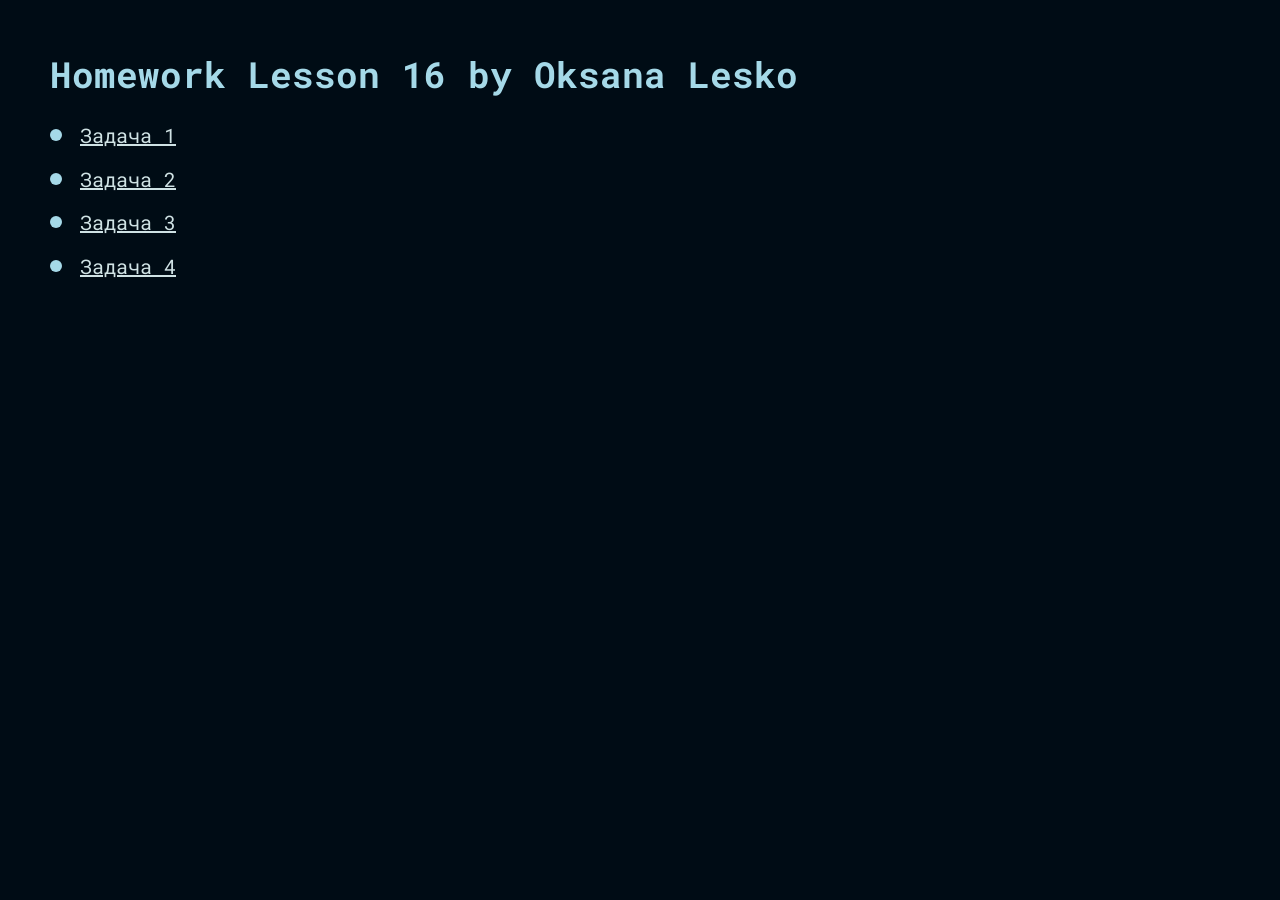
<file: index.html>
<!DOCTYPE html>
<html lang="en">
	<head>
		<meta charset="UTF-8" />
		<meta name="viewport" content="width=device-width, initial-scale=1.0" />
		<title>Lesson 16 Homework</title>
		<link rel="stylesheet" href="css/style.css" />
		<script src="js/script.js"></script>
	</head>
	<body>
		<h1 class="main-title">Homework Lesson 16 by Oksana Lesko</h1>
		<ul class="tasks-list">
			<!-- <li class="task-item">
				<a href="./task_-02/index.html" class="task-link">Задача -2</a>
			</li>
			<li class="task-item">
				<a href="./task_-01/index.html" class="task-link">Задача -1</a>
			</li> -->
			<!-- <li class="task-item">
				<a disabled href="./task_00/index.html" class="task-link">Задача 0</a>
			</li> -->
			<li class="task-item">
				<a href="./task_01/index.html" class="task-link">Задача 1</a>
			</li>
			<li class="task-item">
				<a href="./task_02/index.html" class="task-link">Задача 2</a>
			</li>
			<li class="task-item">
				<a href="./task_03/index.html" class="task-link">Задача 3</a>
			</li>
			<li class="task-item">
				<a href="./task_04/index.html" class="task-link">Задача 4</a>
			</li>
			<!-- <li class="task-item">
				<a href="./task_05/index.html" class="task-link">Задача 5</a>
			</li> -->
			<!-- <li class="task-item">
				<a href="./task_06/index.html" class="task-link">Задача 6</a>
			</li> -->
			<!-- <li class="task-item">
				<a href="./task_07/index.html" class="task-link">Задача 7</a>
			</li>
			<li class="task-item">
				<a href="./task_08/index.html" class="task-link">Задача 8</a>
			</li>
			<li class="task-item">
				<a disabled href="./task_09/index.html" class="task-link">Задача 9</a>
			</li>
			<li class="task-item">
				<a href="./task_10/index.html" class="task-link">Задача 10</a>
			</li>
			<li class="task-item">
				<a disabled href="./task_11/index.html" class="task-link">Задача 11</a>
			</li>
			<li class="task-item">
				<a disabled href="./task_12/index.html" class="task-link">Задача 12</a>
			</li>
			<li class="task-item">
				<a disabled href="./task_13/index.html" class="task-link">Задача 13</a>
			</li>
			<li class="task-item">
				<a href="./task_14/index.html" class="task-link">Задача 14</a>
			</li>
			<li class="task-item">
				<a href="./task_15/index.html" class="task-link">Задача 15</a>
			</li>
			<li class="task-item">
				<a href="./task_16/index.html" class="task-link">Задача 16</a>
			</li> -->
		</ul>
	</body>
</html>
</file>
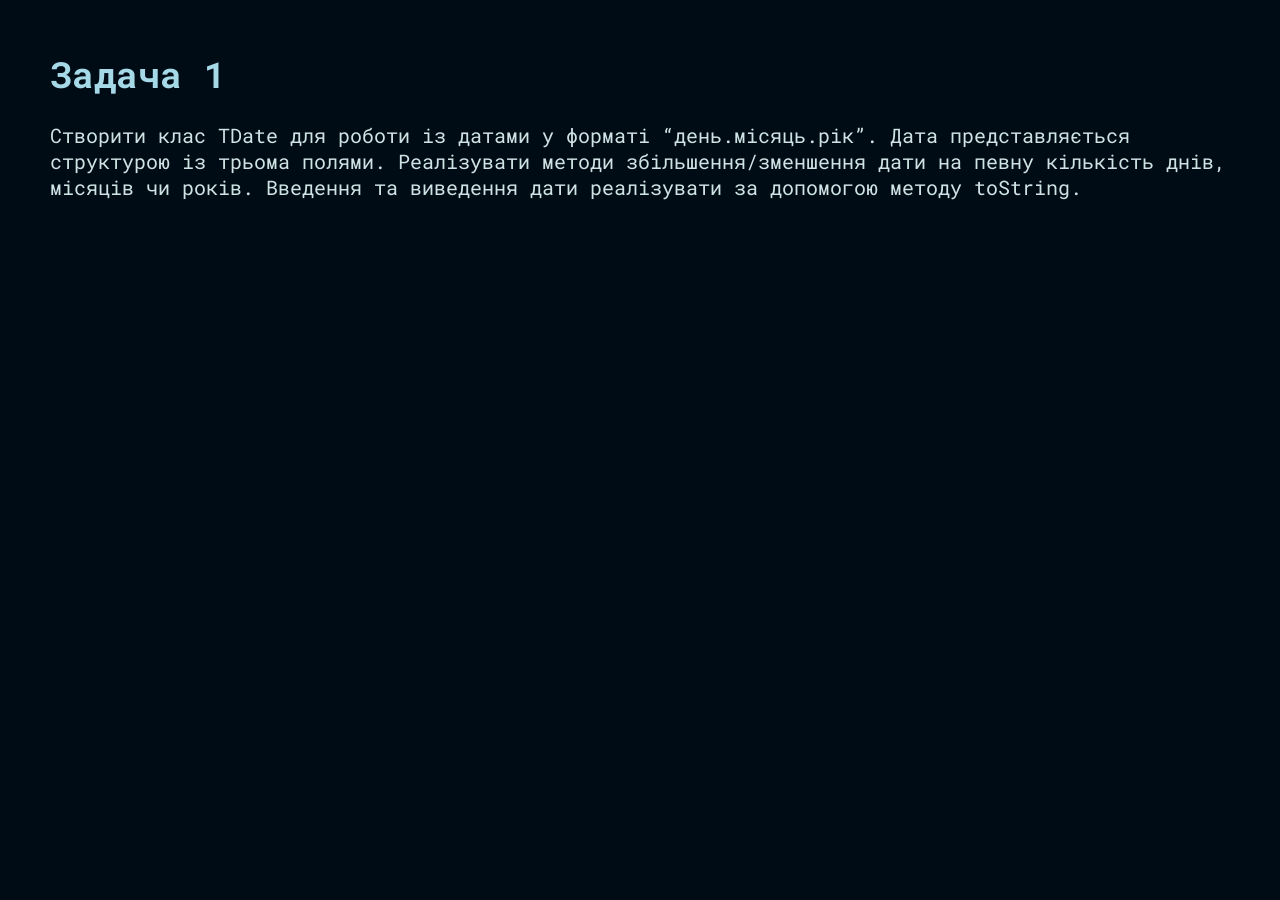
<file: task_01/index.html>
<!DOCTYPE html>
<html lang="en">
	<head>
		<meta charset="UTF-8" />
		<meta name="viewport" content="width=device-width, initial-scale=1.0" />
		<title>Task 1</title>
		<link rel="stylesheet" href="../css/style.css" />
		<script src="./js/task1.js"></script>
	</head>
	<body>
		<h1 class="main-title">Задача 1</h1>
		<p>Створити клас TDate для роботи із датами у форматі “день.місяць.рік”. Дата представляється структурою із трьома полями. Реалізувати методи збільшення/зменшення дати на певну кількість днів, місяців чи років. Введення та виведення дати реалізувати за допомогою методу  toString.</p>
	</body>
</html>
</file>
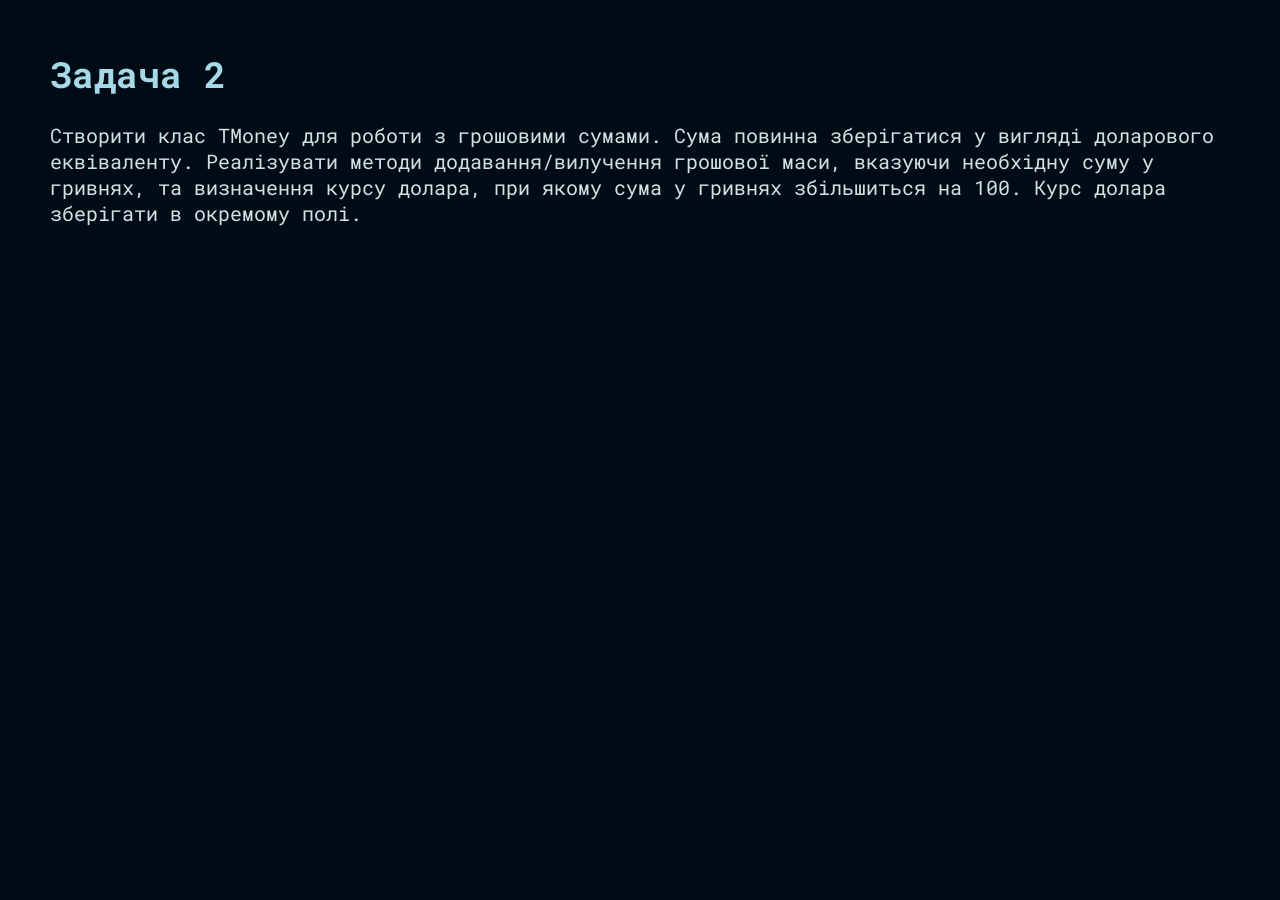
<file: task_02/index.html>
<!DOCTYPE html>
<html lang="en">
	<head>
		<meta charset="UTF-8" />
		<meta name="viewport" content="width=device-width, initial-scale=1.0" />
		<title>Task 2</title>
		<link rel="stylesheet" href="../css/style.css" />
		<script src="./js/task2.js"></script>
	</head>
	<body>
		<h1 class="main-title">Задача 2</h1>
		<p>Створити клас TMoney для роботи з грошовими сумами. Сума повинна зберігатися у вигляді доларового еквіваленту. Реалізувати методи додавання/вилучення грошової маси, вказуючи необхідну суму у гривнях, та визначення курсу долара, при якому сума у гривнях збільшиться на 100. Курс долара зберігати в окремому полі.</p>
	</body>
</html>
</file>
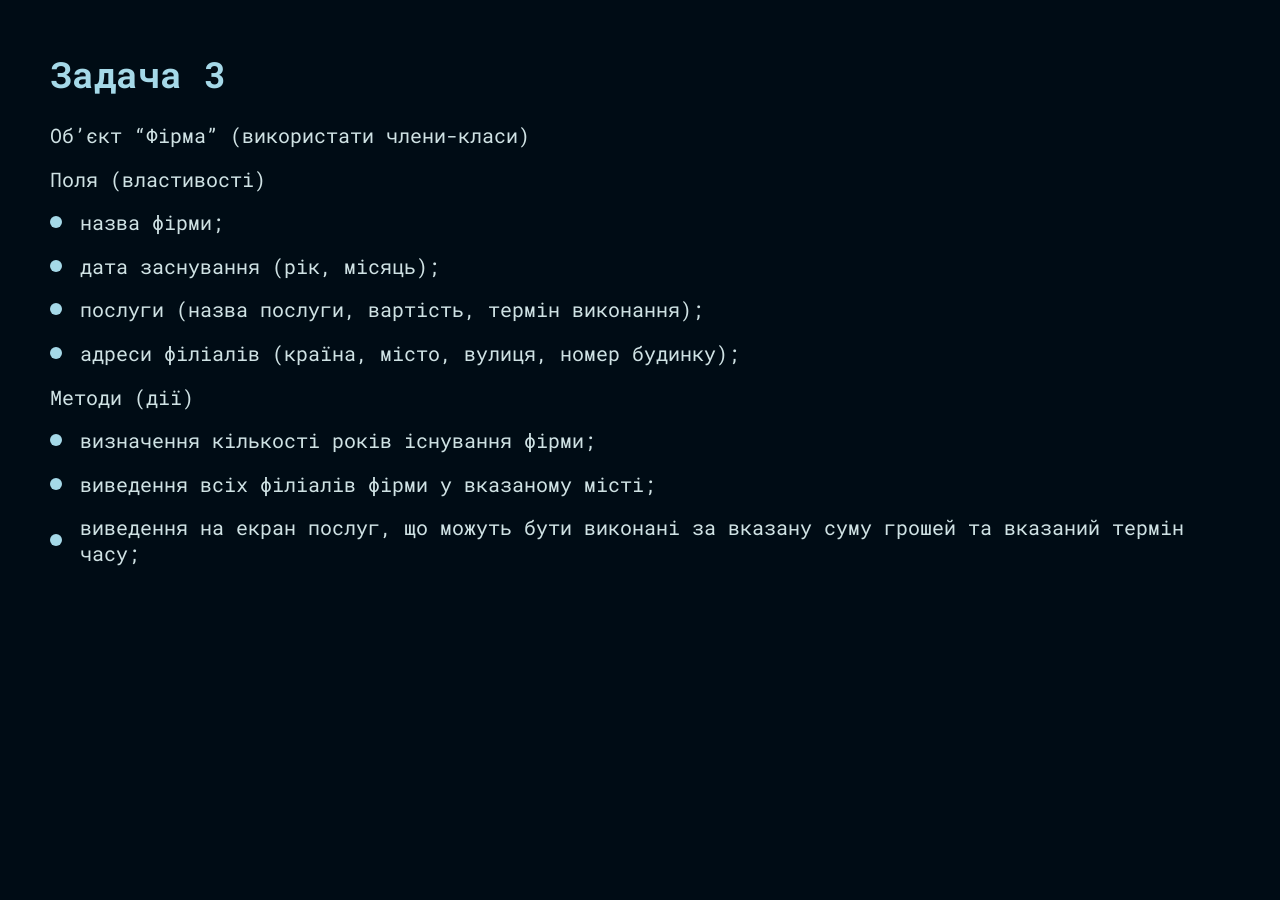
<file: task_03/index.html>
<!DOCTYPE html>
<html lang="en">
	<head>
		<meta charset="UTF-8" />
		<meta name="viewport" content="width=device-width, initial-scale=1.0" />
		<title>Task 3</title>
		<link rel="stylesheet" href="../css/style.css" />
		<script src="./js/task3.js"></script>
	</head>
	<body>
		<h1 class="main-title">Задача 3</h1>
		<p>Об’єкт “Фірма” (використати члени-класи)</p>
		<p>Поля (властивості)</p>
		<ul class="task-list">
			<li class="task-item">назва фірми;</li>
			<li class="task-item">дата заснування (рік, місяць);</li>
			<li class="task-item">послуги (назва послуги, вартість, термін виконання);</li>
			<li class="task-item">адреси філіалів (країна, місто, вулиця, номер будинку);</li>
		</ul>
		<p>Методи (дії)</p>
		<ul class="task-list">
			<li class="task-item">
				визначення кількості років існування фірми;
			</li>
			<li class="task-item">виведення всіх філіалів фірми у вказаному місті;</li>
			<li class="task-item">виведення на екран послуг, що можуть бути виконані за вказану суму грошей та вказаний термін часу;</li>
		</ul>
	</body>
</html>
</file>
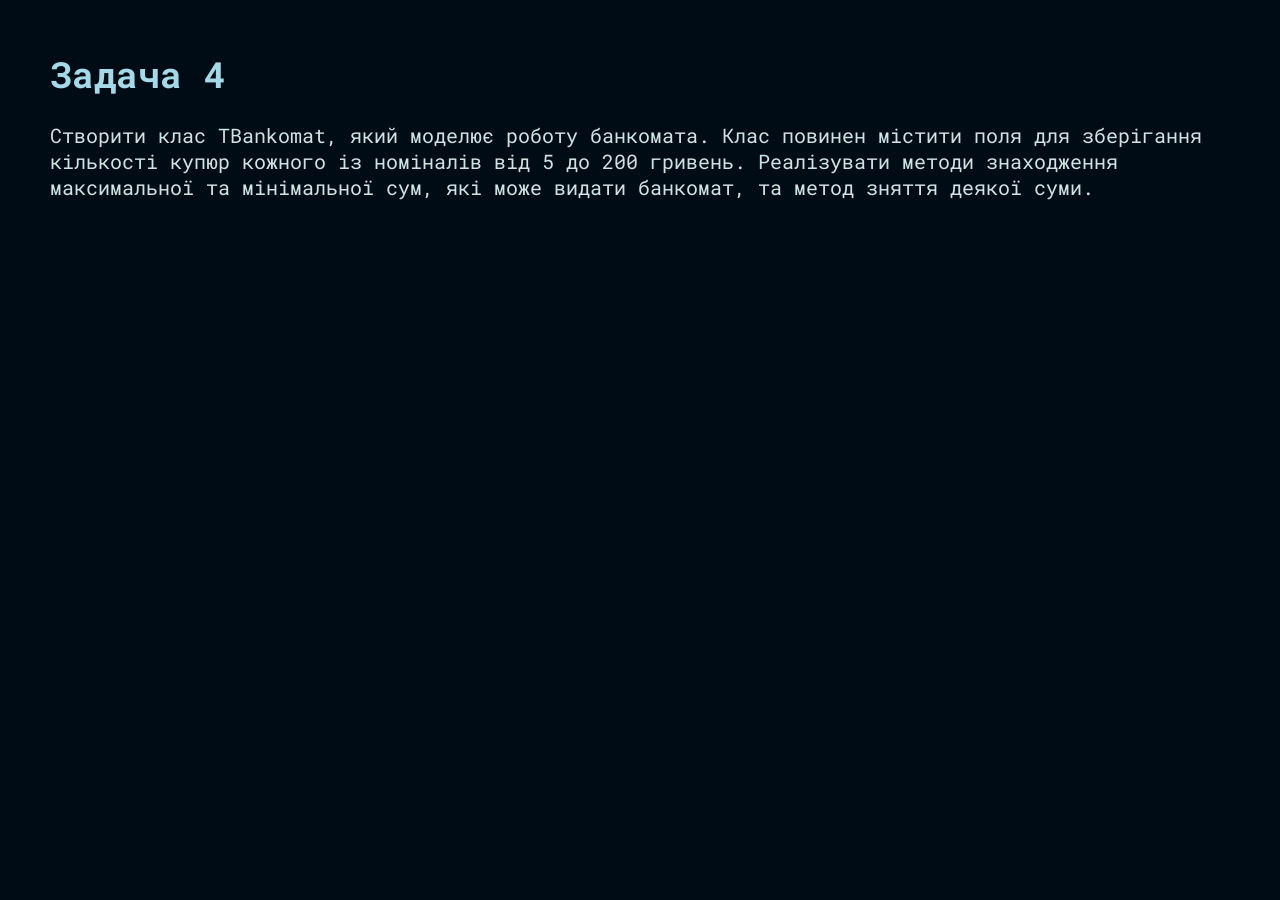
<file: task_04/index.html>
<!DOCTYPE html>
<html lang="en">
	<head>
		<meta charset="UTF-8" />
		<meta name="viewport" content="width=device-width, initial-scale=1.0" />
		<title>Task 4</title>
		<link rel="stylesheet" href="../css/style.css" />
		<script src="./js/task4.js"></script>
	</head>
	<body>
		<h1 class="main-title">Задача 4</h1>
		<p>Створити клас TBankomat, який моделює роботу банкомата. Клас повинен містити поля для зберігання кількості купюр кожного із номіналів від 5 до 200 гривень. Реалізувати методи знаходження максимальної та мінімальної сум, які може видати банкомат, та метод зняття деякої суми.</p>
	</body>
</html>
</file>
<file: css/style.css>
@import url('https://fonts.googleapis.com/css?family=Roboto+Mono:regular,700&display=swap');
* {
   margin: 0;
   padding: 0;
   box-sizing: border-box;
}
ul,
li {
   list-style: none;
}
table {
   margin-block-end: 1.5rem;
}
hr {
   inline-size: 50%;
   background-color: #a5d9e8;
   color: #a5d9e8;
   margin-block-end: 1.5rem;
}
img {
   vertical-align: top;
   block-size: 4.375rem;
   inline-size: 4.375rem;
   margin-block-end: .9375rem;
   margin-inline-end: .9375rem;
}
img.image-ban {
   block-size: auto;
   inline-size: 18.75rem;
   object-fit: contain;
   aspect-ratio: 1483 / 809;
}
body {
   font-family: 'Roboto Mono', sans-serif;
   background-color: #000c15;
   color: #cfe2e4;
   font-size: 1.25rem;
   padding: 3.125rem;
   a {
      color: inherit;
   }
   a[disabled] {
      opacity: 0.3;
      pointer-events: none;
   }
   p {
      margin-block-end: 1.1rem;
   }
   h1,
   h2 {
      color: #a5d9e8;
      margin-block-end: 1.5rem;
   }
}
div:not(:last-child) {
   margin-block-end: 1.875rem;
}
.container {
   inline-size: 100%;
   padding: 1.25rem;
   border-radius: .75rem;
   background-color: #082d49;
   margin-block-end: 2.5rem;
}
.main-title {
   font-size: 2.25rem;
}
.second-title {
   font-size: 1.75rem;
}
.tasks-list {
}
.task-item {
   position: relative;
   margin-block-end: 17.6px;
   padding-inline-start: 1.875rem;
}
.task-item::after {
   content: '';
   position: absolute;
   width: .75rem;
   height: .75rem;
   border-radius: 50%;
   top: 50%;
   transform: translateY(-50%);
   left: 0;
   background-color: #a5d9e8;
}
.task-link {
   transition: color 0.5s;
}
.task-link:hover {
   color: #a5d9e8;
}
.button {
   display: inline-flex;
   align-items: center;
   justify-content: center;
   color: #000c15;
   border-radius: .625rem;
   block-size: 4.5rem;
   inline-size: 10.25rem;
   font-size: 1.5rem;
   font-weight: 600;
   letter-spacing: 0.2em;
   background-color: #a5d9e8;
   cursor: pointer;
   border: none;
   transition:
      transform 0.5s,
      box-shadow 0.5s;
   margin-block-end: 1.5rem;
}
.button:hover {
   transform: translate(.125rem, .1875rem);
   box-shadow: .625rem .625rem 1.25rem -0.5rem #a5d9e8;
}
.form-line {
   display: flex;
   align-items: center;
   gap: 1.5rem;
   margin-block-end: .75rem;
}
.form-label {
   flex: 0 0 9.375rem;
}
.form-input {
   background-color: #a5d9e8;
   block-size: 1.875rem;
   inline-size: 10.625rem;
   padding-inline-start: .625rem;
}
.sea {
   border: .0625rem solid #0a2b35;
   display: grid;
   grid-template-columns: repeat(5, 50px);
   grid-template-rows: repeat(5, 50px);
}
.sea__item {
   background-color: #1f91b4;
   border: .0625rem solid #154120;
   /* grid-column: / ;
   grid-row: / ; */
}
.sea__item.ship {
   background-color: #2bb41f;
}
.sea__item.shot {
   background-color: #2d055c;
}
.sea__item.ship.shot {
   background-color: #9e0505;
}
</file>
